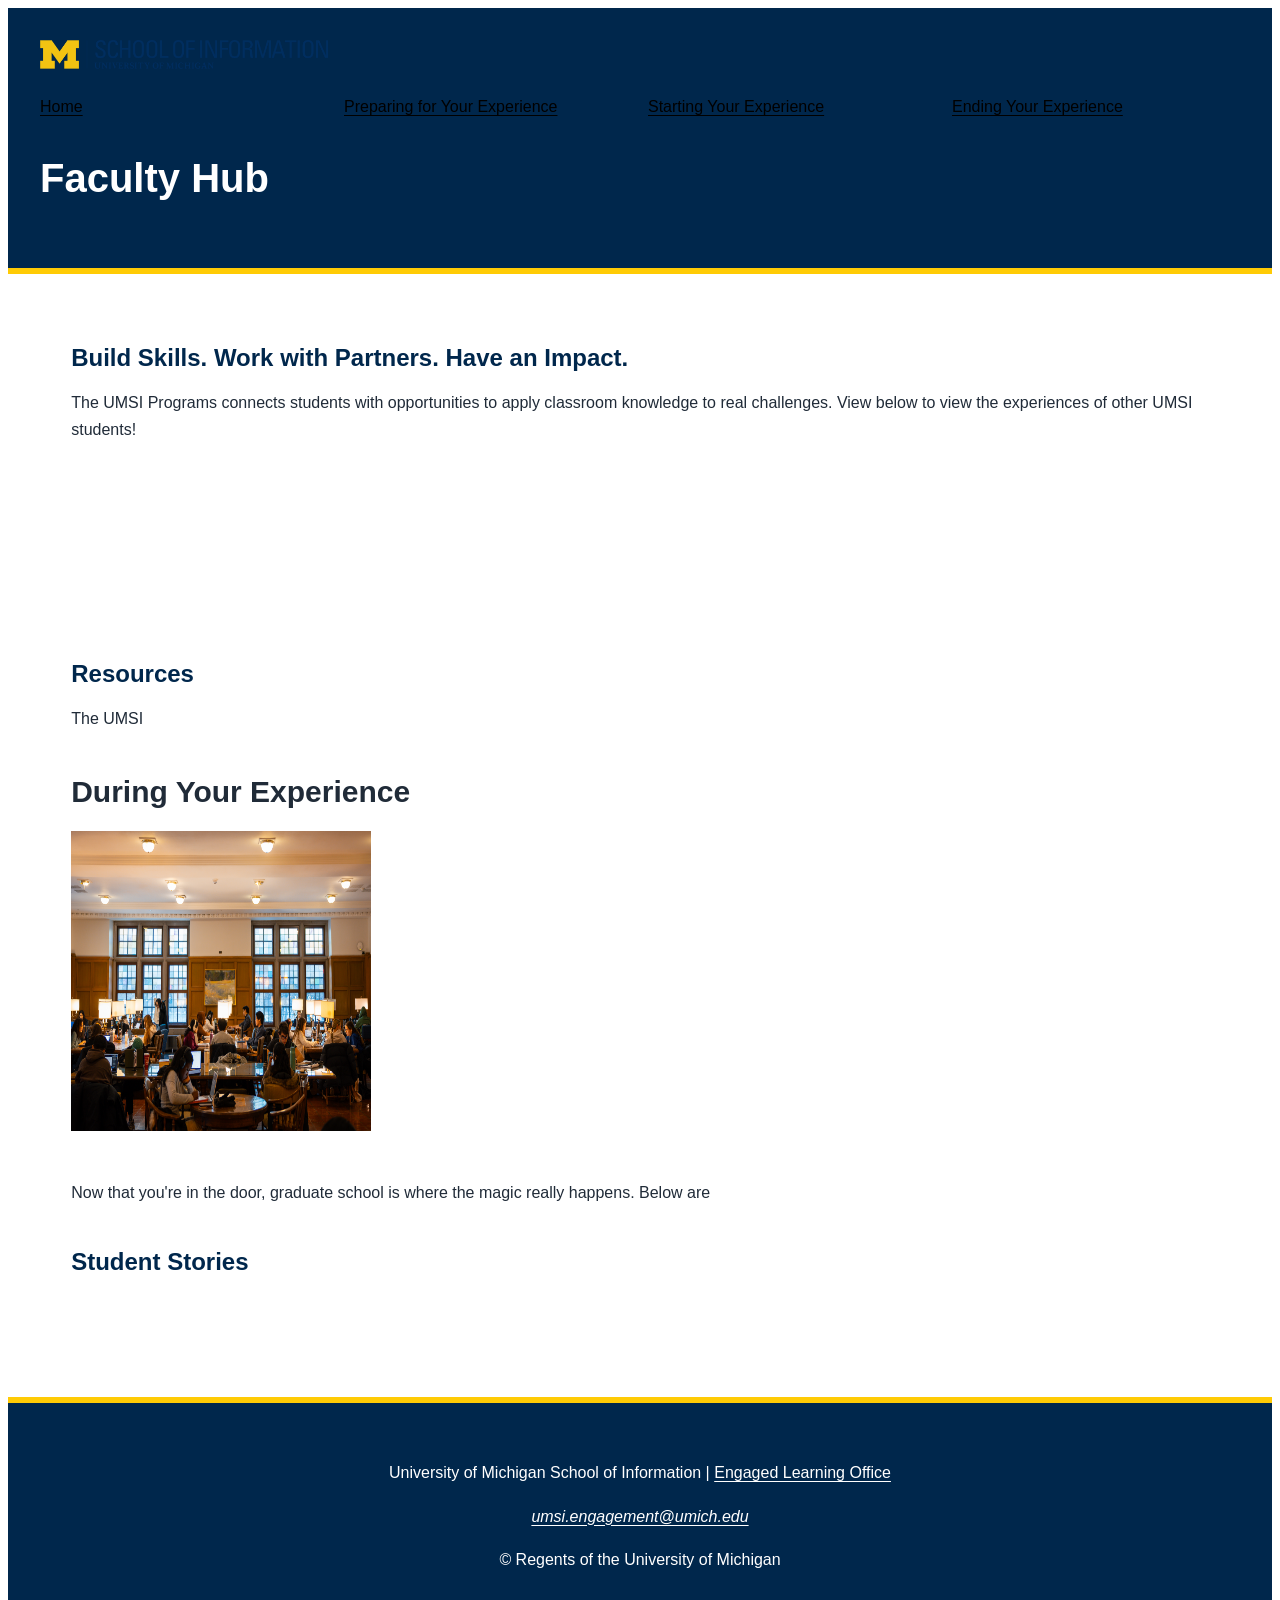
<file: faculty.html>
<!DOCTYPE html>
<html lang="en">
<head>
    <meta charset="UTF-8">
    <meta name="viewport" content="width=device-width, initial-scale=1.0">
    <title>Engaged Learning Resources | UMSI</title>
    <link rel="stylesheet" href="styles/html5reset.css">
    <link rel="stylesheet" href="styles/style.css">

</head>

<body>
    <header>
        <img src="images/umsi_logo.png" alt="University of Michigan School of Information Logo" width="500">
        <nav>
            <a href="#main">Skip to Main Content</a>
            <ul>
                <li><a href="index.html">Home</a></li>
                <li><a href="prep.html">Preparing for Your Experience</a></li>
                <li><a href="start.html">Starting Your Experience</a></li>
                <li><a href="concluding.html">Ending Your Experience</a></li>
            </ul>
        </nav>
        <h1>Faculty Hub</h1>
    </header>

    <main id="main">
        <section>
            <h2>Build Skills. Work with Partners. Have an Impact.</h2>
            <p>
                The UMSI Programs connects students with opportunities to apply classroom knowledge to real challenges. View below to view the experiences of other UMSI students!
            </p>

            <iframe width="560" height="315" src="https://www.youtube.com/embed/xrPzUm0KqUE" title="School of Information Video" frameborder="0" ></iframe>
            <!-- Note: this iframe might cause an Axe ARIA error - that's not on you that's on YouTube! -->
        </section>

        <section>
            <h2>Resources</h2>
            <p>The UMSI</p>
        </section>

        <section>
            <h1>During Your Experience</h1>
            <img src="images/image0.jpg" alt="Students working in an academic building on central campus" width="300" height="300">
        </section>

        <section id="section_01">
            <p>
                Now that you're in the door, graduate school is where the magic really happens. Below are
            </p>
        </section>

        <section id="section_02">

        </section>

        <section id="students_stories">
            <h2>Student Stories</h2>
            <div class="student_account01"></div>
            <p>
            </p>
        </section>
    </main>
<footer>
      <div class = "footer-contaner">

      </div>
        <p>University of Michigan School of Information | <a href="https://www.si.umich.edu/programs/engaged-learning/about-engaged-learning-office">Engaged Learning Office </a></p>
      <address>
        <a href="mailto:umsi.engagement@umich.edu">umsi.engagement@umich.edu</a>
      </address>
    <p>
        &copy; <span class="current_year"></span>
        Regents of the University of Michigan
    </p>
    </footer>
</body>
</html>
</file>
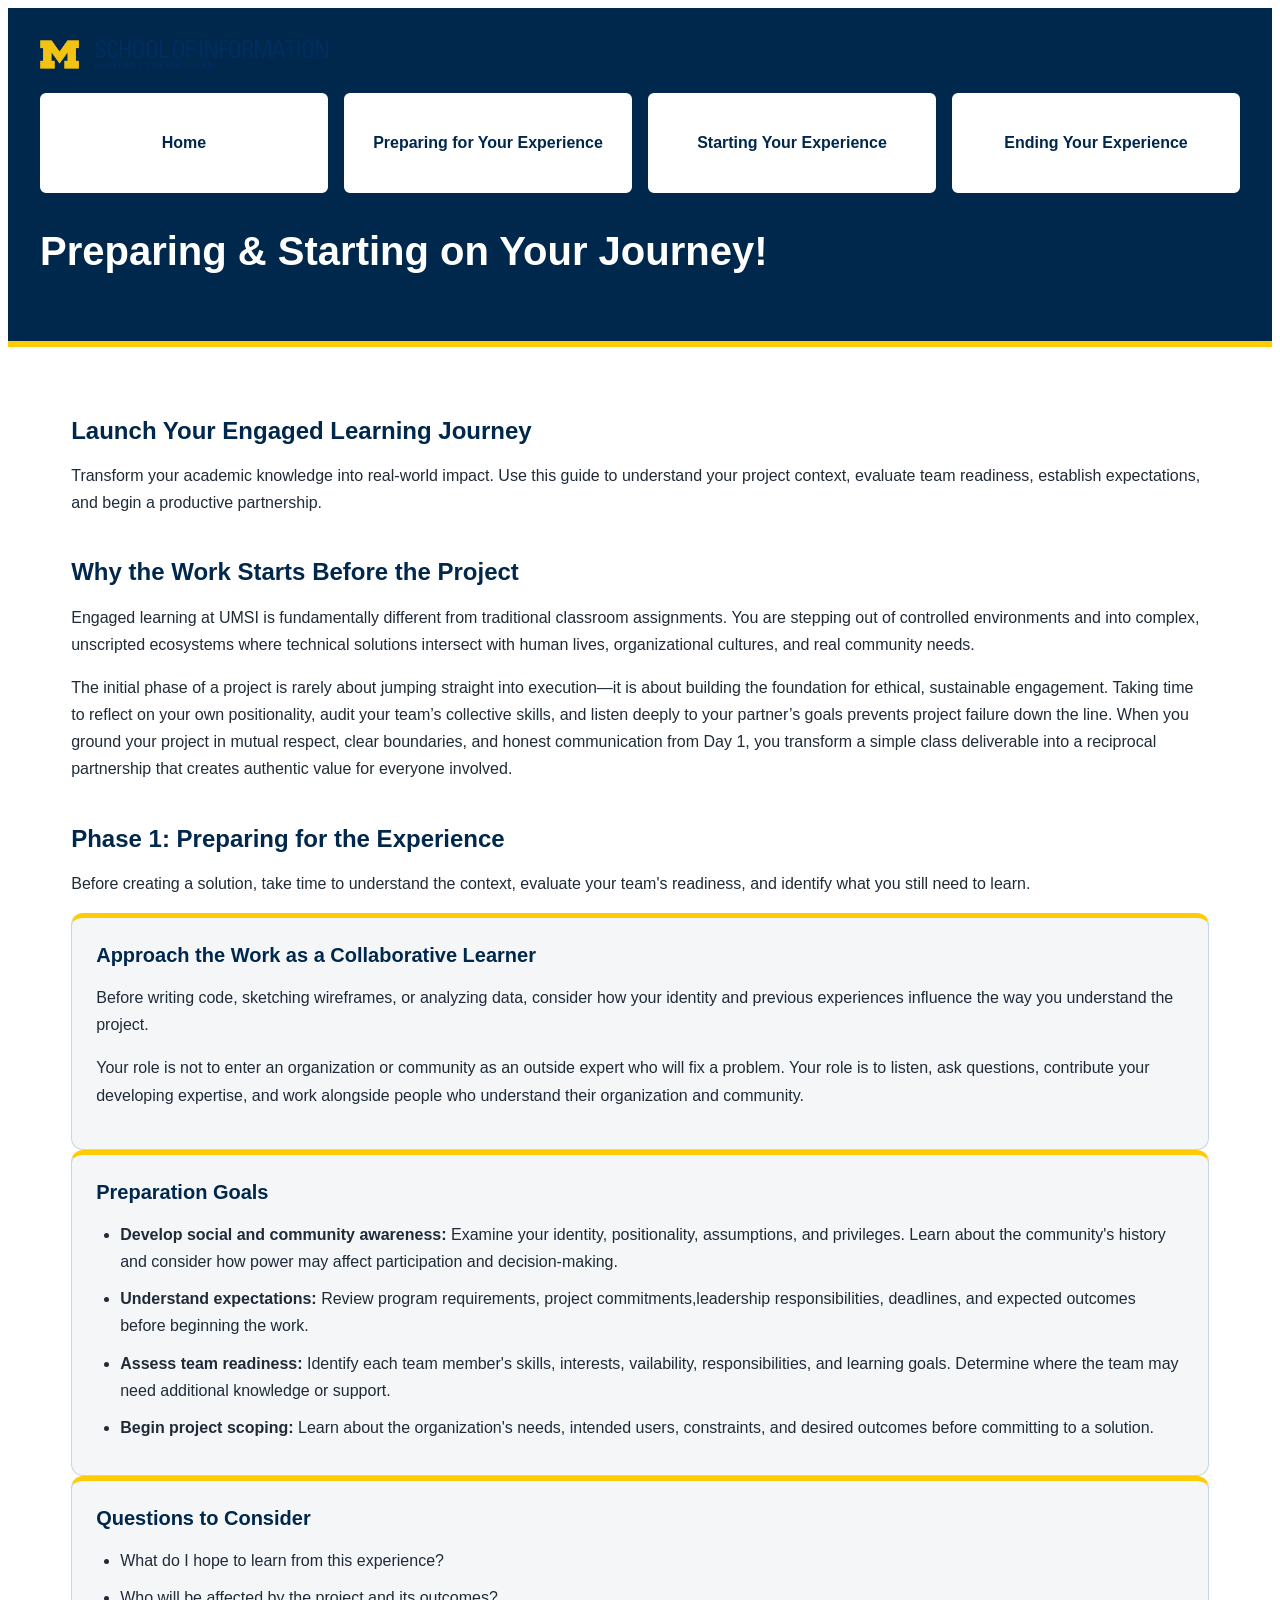
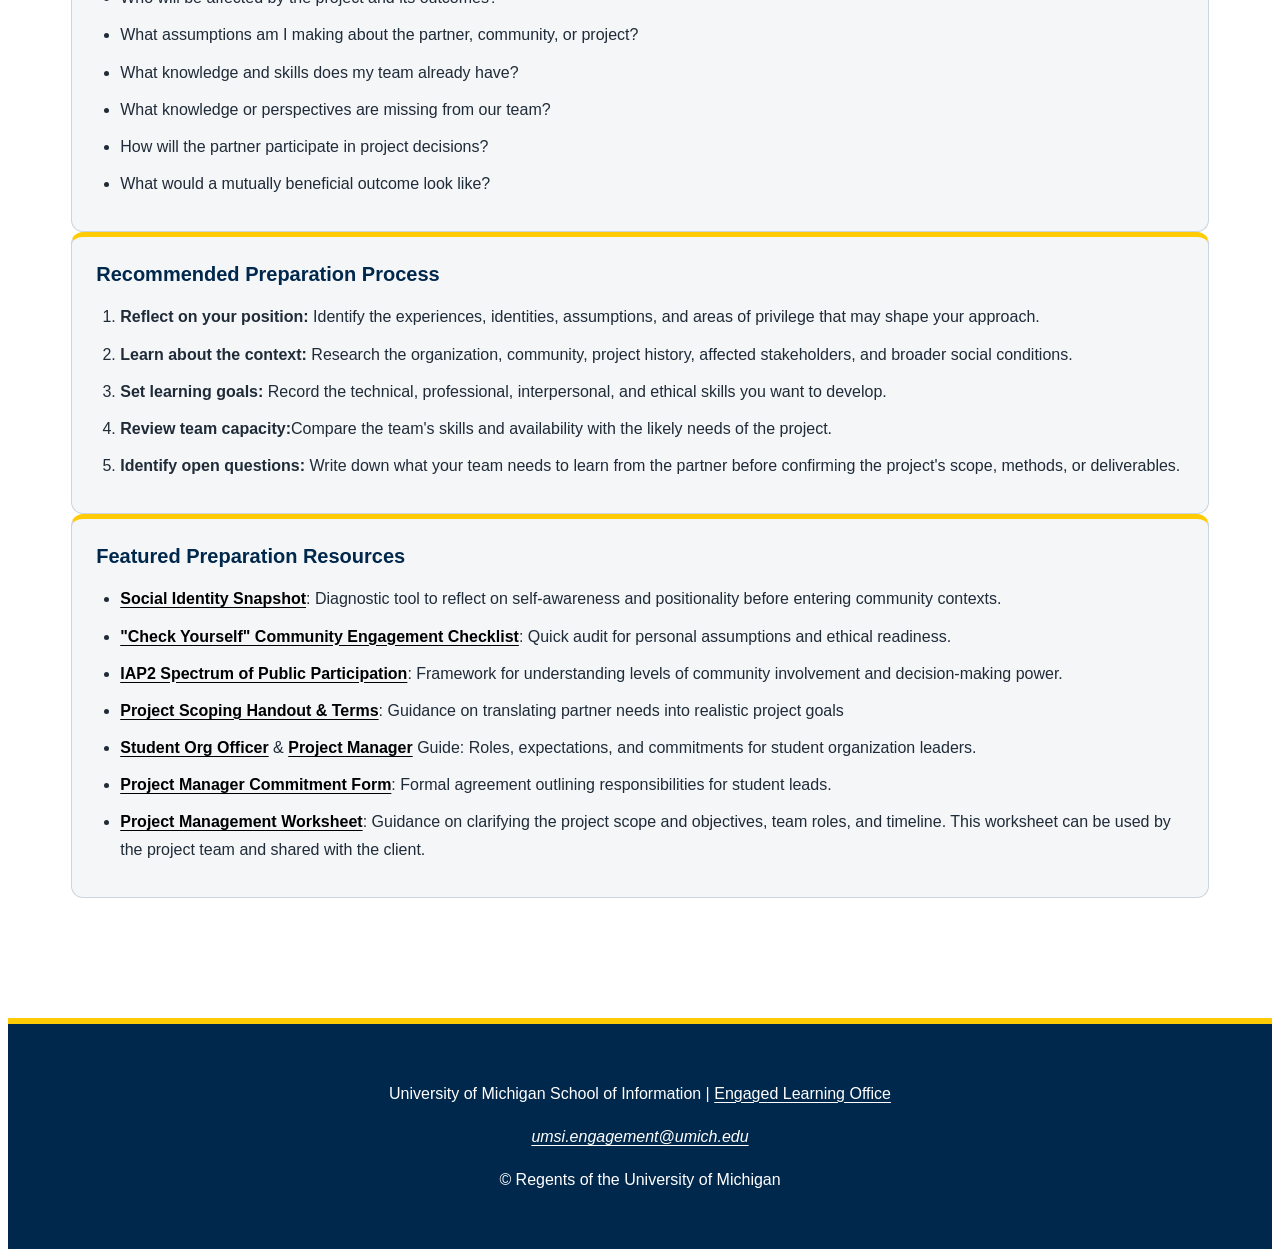
<file: prep.html>
<!DOCTYPE html>
<html lang="en">
<head>
    <meta charset="UTF-8">
    <meta name="viewport" content="width=device-width, initial-scale=1.0">
    <title>Resumes</title>
    <link rel="stylesheet" href="styles/html5reset.css">
    <link rel="stylesheet" href="styles/style.css">

</head>
<body>

    <header>

        <img src="images/umsi_logo.png" alt="University of Michigan School of Information Logo" width = "500">
        <nav>
        <a href = "#main">Skip to Main Content</a>

            <ul>
               <li><a href = "index.html" class= "nav-style"> Home</a></li>
                <li><a href = "prep.html" class = "nav-style">Preparing for Your Experience</a></li>
                 <li><a href = "start.html" class = "nav-style">Starting Your Experience</a></li>
                 <li><a href = "concluding.html" class = "nav-style">Ending Your Experience</a></li>
            </ul>
        </nav>
    <h1>Preparing & Starting on Your Journey!</h1>
  </header>
<main id="main">
  
<section>
  <h2>Launch Your Engaged Learning Journey</h2>
  <p>Transform your academic knowledge into real-world impact. Use this guide to understand your project context, evaluate team readiness, establish expectations, and begin a productive partnership.</p>
</section>

<section>
  <h2>Why the Work Starts Before the Project</h2>
  <p>Engaged learning at UMSI is fundamentally different from traditional classroom assignments. You are stepping out of controlled environments and into complex, unscripted ecosystems where technical solutions intersect with human lives, organizational cultures, and real community needs.</p>
  <p>The initial phase of a project is rarely about jumping straight into execution—it is about building the foundation for ethical, sustainable engagement. Taking time to reflect on your own positionality, audit your team’s collective skills, and listen deeply to your partner’s goals prevents project failure down the line. When you ground your project in mutual respect, clear boundaries, and honest communication from Day 1, you transform a simple class deliverable into a reciprocal partnership that creates authentic value for everyone involved.</p>


</section>

<section>
  <h2>Phase 1: Preparing for the Experience</h2>
  <p>Before creating a solution, take time to understand the context, evaluate your team's readiness, and identify what you still need to learn.</p>
  <article>
    <h3>Approach the Work as a Collaborative Learner</h3>
    <p>Before writing code, sketching wireframes, or analyzing data, consider how your identity and previous experiences influence the way you understand the project.</p>
    <p>Your role is not to enter an organization or community as an outside expert who will fix a problem. Your role is to listen, ask questions, contribute your developing expertise, and work alongside people who understand their organization and community.</p>
  </article>

  <article>
    <h3>Preparation Goals</h3>
    <ul>
      <li><strong>Develop social and community awareness:</strong> Examine your identity, positionality, assumptions, and privileges. Learn about the community's history and consider how power may affect participation and decision-making.
      </li>
      <li><strong>Understand expectations:</strong> Review program requirements, project commitments,leadership responsibilities, deadlines, and expected outcomes before beginning the work.</li>
      <li><strong>Assess team readiness:</strong> Identify each team member's skills, interests, vailability, responsibilities, and learning goals. Determine where the team may need additional knowledge or support.</li>
      <li><strong>Begin project scoping:</strong> Learn about the organization's needs, intended users, constraints, and desired outcomes before committing to a solution.
      </li>
    </ul>
  </article>

  <article>
    <h3>Questions to Consider</h3>
    <ul>
      <li>What do I hope to learn from this experience?</li>
      <li>Who will be affected by the project and its outcomes?</li>
      <li>What assumptions am I making about the partner, community, or project?</li>
      <li>What knowledge and skills does my team already have?</li>
      <li>What knowledge or perspectives are missing from our team?</li>
      <li>How will the partner participate in project decisions?</li>
      <li>What would a mutually beneficial outcome look like?</li>
    </ul>
  </article>

  <article>
    <h3>Recommended Preparation Process</h3>
    <ol>
      <li><strong>Reflect on your position:</strong> Identify the experiences, identities, assumptions, and areas of privilege that may shape your approach.</li>
      <li><strong>Learn about the context:</strong> Research the organization, community, project history, affected stakeholders, and broader social conditions.</li>
      <li><strong>Set learning goals:</strong> Record the technical, professional, interpersonal, and ethical skills you want to develop.</li>
      <li><strong>Review team capacity:</strong>Compare the team's skills and availability with the likely needs of the project. </li>
      <li><strong>Identify open questions:</strong> Write down what your team needs to learn from the partner before confirming the project's scope, methods, or deliverables.
      </li>
    </ol>
  </article>

  <article>
    <h3>Featured Preparation Resources</h3>
    <ul>
      <li><a href="https://sites.lsa.umich.edu/equitable-teaching/social-identity-snapshot">Social Identity Snapshot</a>: Diagnostic tool to reflect on self-awareness and positionality before entering community contexts.</li>
      <li><a href="https://docs.google.com/document/d/1Qt9YeStVwDHjwJhOLAz42JSNQR2lFMurdUtxtdrGkuc/edit?tab=t.0#heading=h.ch0bvccjkrzn">"Check Yourself" Community Engagement Checklist</a>: Quick audit for personal assumptions and ethical readiness.</li>
      <li><a href="https://drive.google.com/file/d/1zc1RNlrDxV51-muOERdDTnINQcquJpOA/view?usp=sharing">IAP2 Spectrum of Public Participation</a>: Framework for understanding levels of community involvement and decision-making power.</li>
      <li><a href="https://docs.google.com/document/d/1TrEDolwmOIlXgYgAP9VvlOGoYOwFfe6KxzZOgZSVYVw/edit?usp=drive_link">Project Scoping Handout & Terms</a>: Guidance on translating partner needs into realistic project goals</li>
      <li><a href="https://docs.google.com/document/d/1AexsV_JeSd0kRUBbcifZpfBu6y6Zi8Y0iJScp1I3gkM/edit?usp=drive_link">Student Org Officer</a> & <a href="https://docs.google.com/document/u/0/d/1uwOOS0TrXWzcSShj8DUFpckWo0t1UNu_Q7WVbZnLhX0/edit">Project Manager</a> Guide: Roles, expectations, and commitments for student organization leaders.</li>
      <li><a href="https://docs.google.com/document/d/1U4lCNGyWKJ3C2i_VgFqAR45Z4zF1FehuthuqT-M2wdI/edit?usp=drive_link">Project Manager Commitment Form</a>: Formal agreement outlining responsibilities for student leads.</li>
      <li><a href="https://docs.google.com/document/d/1twc-7TYWmb_PNrOBiDI1NuJqJAuhluTICr22GRd_NLc/edit?usp=drive_link">Project Management Worksheet</a>: Guidance on clarifying the project scope and objectives, team roles, and timeline. This worksheet can be used by the project team and shared with the client.</li>
    </ul>
  </article>
</section>

<!-- Content taken & modified from UMGPT with the prompt, "for the same content write me some intro content and resources for a prep page using the ELO content below" - this was after I had asked for content for the home page. " UMGPT. (2026). UMGPT ( GPT-5.6 Sol September 7th version) [Large language model]. -->
</main>
<footer>
        <p>University of Michigan School of Information | <a href="https://www.si.umich.edu/programs/engaged-learning/about-engaged-learning-office">Engaged Learning Office </a></p>
      <address>
        <a href="mailto:umsi.engagement@umich.edu">umsi.engagement@umich.edu</a>
      </address>
    <p>
        &copy; <span class="current_year"></span>
        Regents of the University of Michigan
    </p>    </footer>
    
</body>

</html>
</file>
<file: styles/style.css>
/* reference for coding principles we didn't go over in class or readings:
- clamp: https://www.w3schools.com/cssref/func_clamp.php
- root: https://developer.mozilla.org/en-US/docs/Web/CSS/Reference/Selectors/:root
honestly everything i used is in this big css guide here:
https://developer.mozilla.org/en-US/docs/Web/CSS
*/
:root {
/* 16px per rem */
--default_spacing: 1rem;
--rename_later: 2rem;
--default_line_height: 1.7;
--bold_weight: 700;
--fixed_spacing = 1rem;
--white: #FFFFFF;
--black: #000000;
--maize: #00274C;

}


body {
    font-family: Arial;
    font-size: 16px;
    line-height: 1.7;
    color: #202B38;
    background-color:#FFFFFF;
}


section {
    margin-bottom: 40px;
}

h1, h2, h3 {
    line-height: 1.3;
    font-weight: 700;
}

h1 {
    font-size: 30px;
    margin-bottom: 20px;
}

h2 {
    font-size: 24px;
    color: #00274C;
    margin-bottom: var(--default_spacing);
}

h3 {
    font-size: 20px;
    color: #00274C;
    margin-bottom: 12px;
}

p {
    margin-bottom: var(--default_spacing);
}

strong {
    font-weight: bold;
}

ul, ol {
    padding-left: 24px;
    margin-bottom: 20px;
}

li {
    margin-bottom: 10px;
}


a {
    color: var(--black);
    text-decoration: underline;
    text-underline-offset: 3px;
}



a:hover {
    color: #00274C;
}



a[href="#main"] {
        /*attritbute selector ref :
        https://developer.mozilla.org/en-US/docs/Web/CSS/Reference/Selectors/Attribute_selectors
        */
    position: absolute;
    top: -160px;
    left: var(--default_spacing);
    z-index: 1000;

    background-color: #FFCB05;
    color: var(--maize);

    padding: 16px 20px;
    font-weight: 700;
    border: 2px solid #00274C;
    border-radius: 6px;
}

a[href="#main"]:focus {
    top: var(--default_spacing);
}


header {
    background-color: #00274C;
    color: #FFFFFF;
    padding: 24px 20px 32px;
    border-bottom: 6px solid #FFCB05;
}

header img {
    display: block;
    width: 100%;
    max-width: 288px;
    height: auto;
    margin-bottom: 24px;
}

header h1 {
    max-width: 1200px;
    margin: 28px auto 0;
    color: #FFFFFF;
}


nav {
    max-width: 1200px;
    margin: 0 auto;
}

nav ul {
    display: grid;
    gap: 10px;
    padding: 0;
    margin: 0;
    list-style: none;
}

nav li {
    margin: 0;
}

nav .nav-style {
    display: flex;
    align-items: center;
    justify-content: center;

    min-height: 48px;
    padding: 13px 16px;

    background-color: #FFFFFF;
    color: #00274C;

    border: 2px solid #FFFFFF;
    border-radius: 6px;

    font-weight: 700;
    text-align: center;
    text-decoration: none;
}

nav a:focus-visible {
    outline: 3px solid #FFCB05;
    outline-offset: 3px;
}

article {
    background-color:#F4F6F8;
    border: 1px solid #CBD5DF;
    border-top: 5px solid #FFCB05;
    border-radius: 12px;

    padding: 24px;
    min-width: 0;
}

article h3 {
    margin-top: 0;
}

article p {
    margin-bottom: var(--default_spacing);
}

article ul,
article ol {
    margin-bottom: 0;
}

article a {
    font-weight: 700;
}


.different_tracks {
    display: grid;
    gap: 24px;
    align-items: start;
    margin: 32px 0;
}

.track_boxes {
    background-color:#EAF2F8;
    border: 1px solid #CBD5DF;
    border-top: 6px solid #FFCB05;

    border-radius: 12px;
    padding: 24px;
    margin: 0;
    min-width: 0;
}

.track_boxes h2,
.track_boxes h3 {
    margin-top: 20px;
}

.track_boxes ul {
    padding-left: 20px;
}

.track_boxes li {
    margin-bottom: var(--default_spacing);
}


.guidance_grid,
.program_grid {
    display: grid;
    grid-template-columns: minmax(0, 1fr);
    gap: 1.5rem;
}
iframe {
    display: block;
    width: 100%;
    max-width: 500px;
    height: auto;
    border: 0;
    border-radius: 8px;
    margin: 24px 0;
}




table {
    width: 100%;
    border-collapse: collapse;
    margin: 24px 0;
    font-size: 15px;
}

th, td {
    padding: 14px;
    border: 1px solid #CBD5DF;
    text-align: left;
    vertical-align: top;
    overflow-wrap: anywhere;
}

th {
    background-color: #00274C;
    color: #FFFFFF;
    font-weight: 700;
}

tbody tr:nth-child(even) {
    background-color:  #EAF2F8;
}

.border_01 {
    table-layout: fixed;
}


aside {
    background-color: #EAF2F8;
    border-left: 6px solid #FFCB05;
    border-radius: 8px;
    padding: 24px;
    margin: 32px 0;
}

aside h2 {
    margin-bottom: 12px;
}

aside a {
    font-weight: 700;
}




.error-page {
    text-align: center;
    max-width: 50rem;
    margin: 3rem auto;
    padding: 2rem 1rem;
}

.error-number {
    font-size: clamp(5rem, 15vw, 10rem);
    font-weight: 700;
    line-height: 1.1;
    color: #00274C;
}

.error-page h1 {
    font-size: clamp(1.75rem, 4vw, 2.5rem);
    color: #00274C;
}

.error-page p {
    margin-bottom: 2rem;
}

.home-button {
    display: inline-block;
    padding: 1rem 2rem;
    background-color: #00274C;
    color: #FFFFFF;
    font-weight: 700;
    border-radius: 0.5rem;
    text-decoration: none;
    margin-bottom: 2rem;
}

.home-button:hover,
.home-button:focus-visible {
    background-color: #001B36;
    color: #FFFFFF;
    text-decoration: underline;
}

.home-button:focus-visible {
    outline: 3px solid #FFCB05;
    outline-offset: 3px;
}

/*
Reference:
https://www.w3schools.com/cssref/func_clamp.php
*/

footer {
    background-color: #00274C;
    color: #FFFFFF;
    padding: 40px 20px;
    border-top: 6px solid #FFCB05;
    text-align: center;
}

footer a {
color: var(--white);
}

footer a:hover {
color:#FFCB05;
}

@media (min-width: 1024px){

main{
width: 90%;
max-width: 1200px;
margin: 0 auto;
padding: 3rem 0 5rem;
}

header{
padding: 2rem;
}

header h1{
font-size: 2.5rem;
margin: 2rem auto;
}

nav ul {
grid-template-columns: repeat(4, 1fr);
gap: var(--default_spacing);
}

nav .nav-style {
padding: 1rem;
min-height: 4rem;

}
.different_tracks{
display: grid;
grid-template-columns: repeat(2, 2fr);
gap: 2rem;
}
.guidance_grid, .program_grid {
 grid-template-columns: repeat(3, minmax(0, 1fr));
    }


}
</file>
